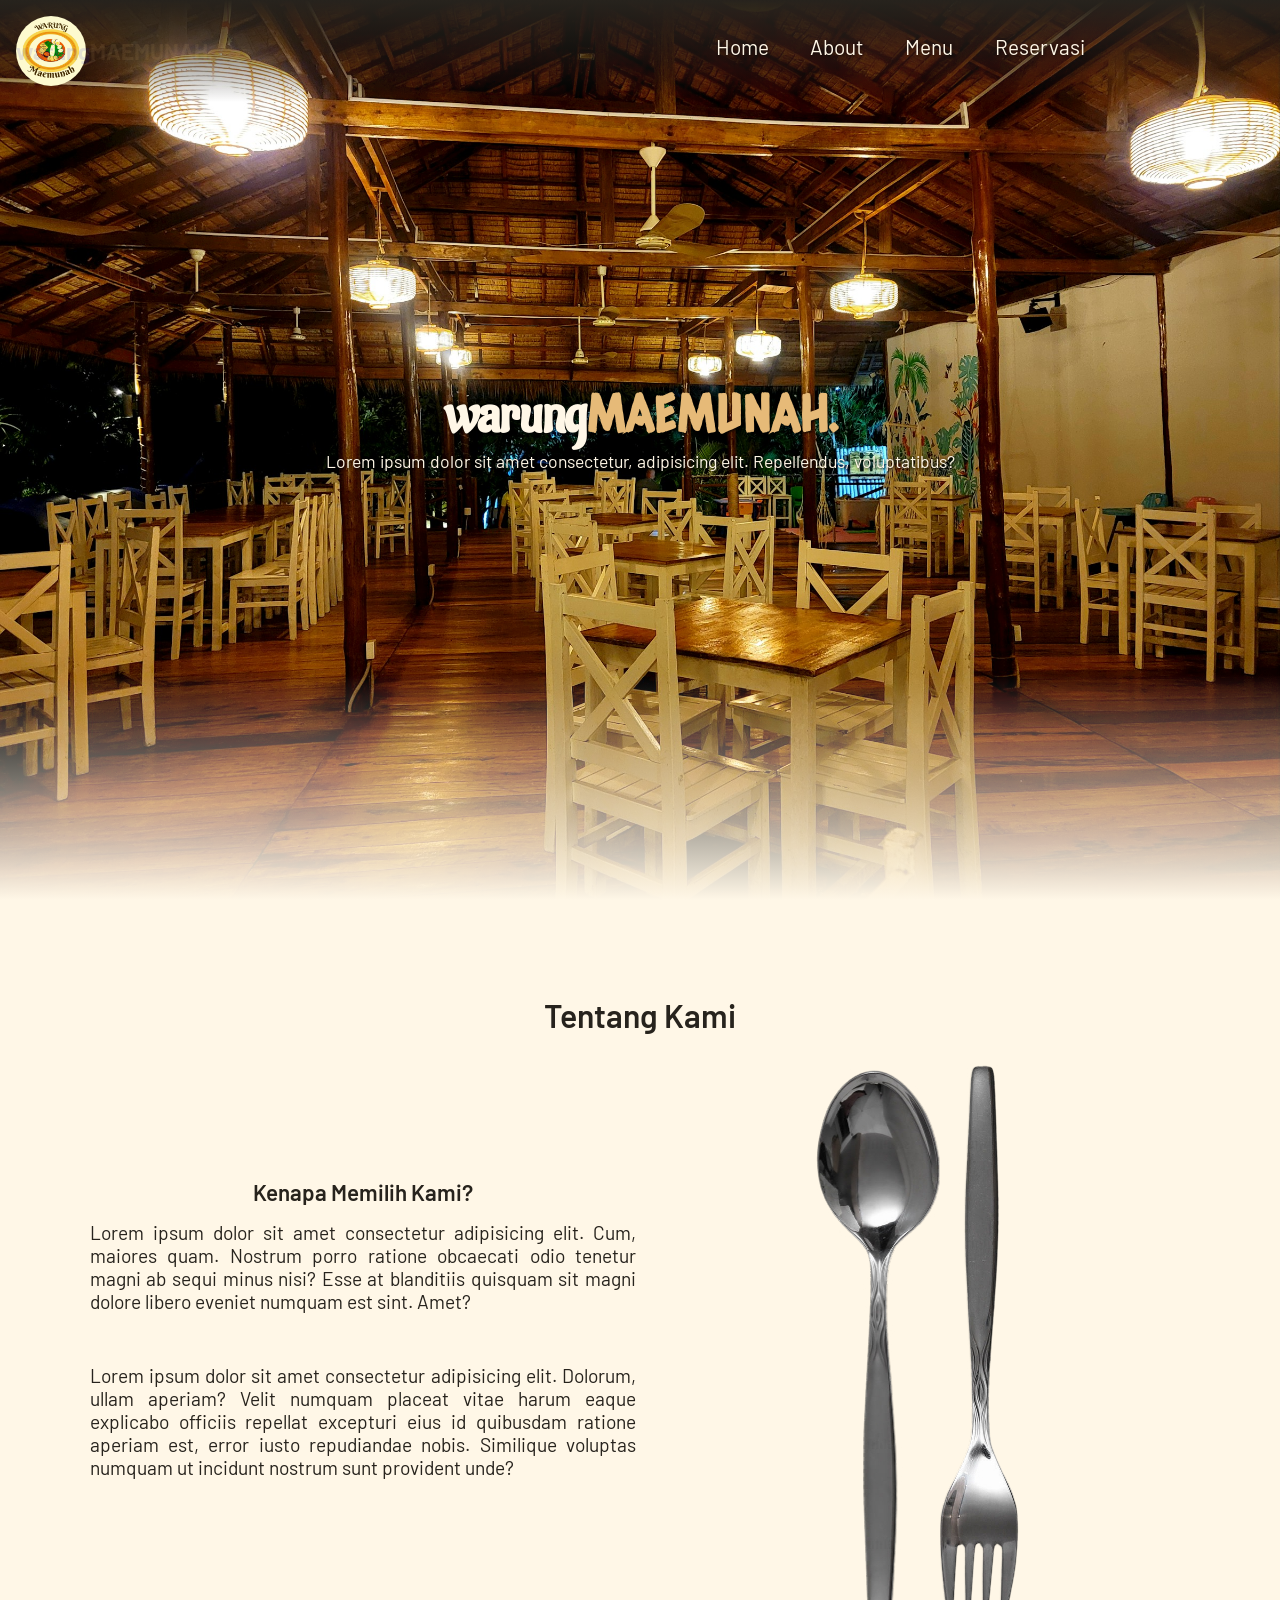
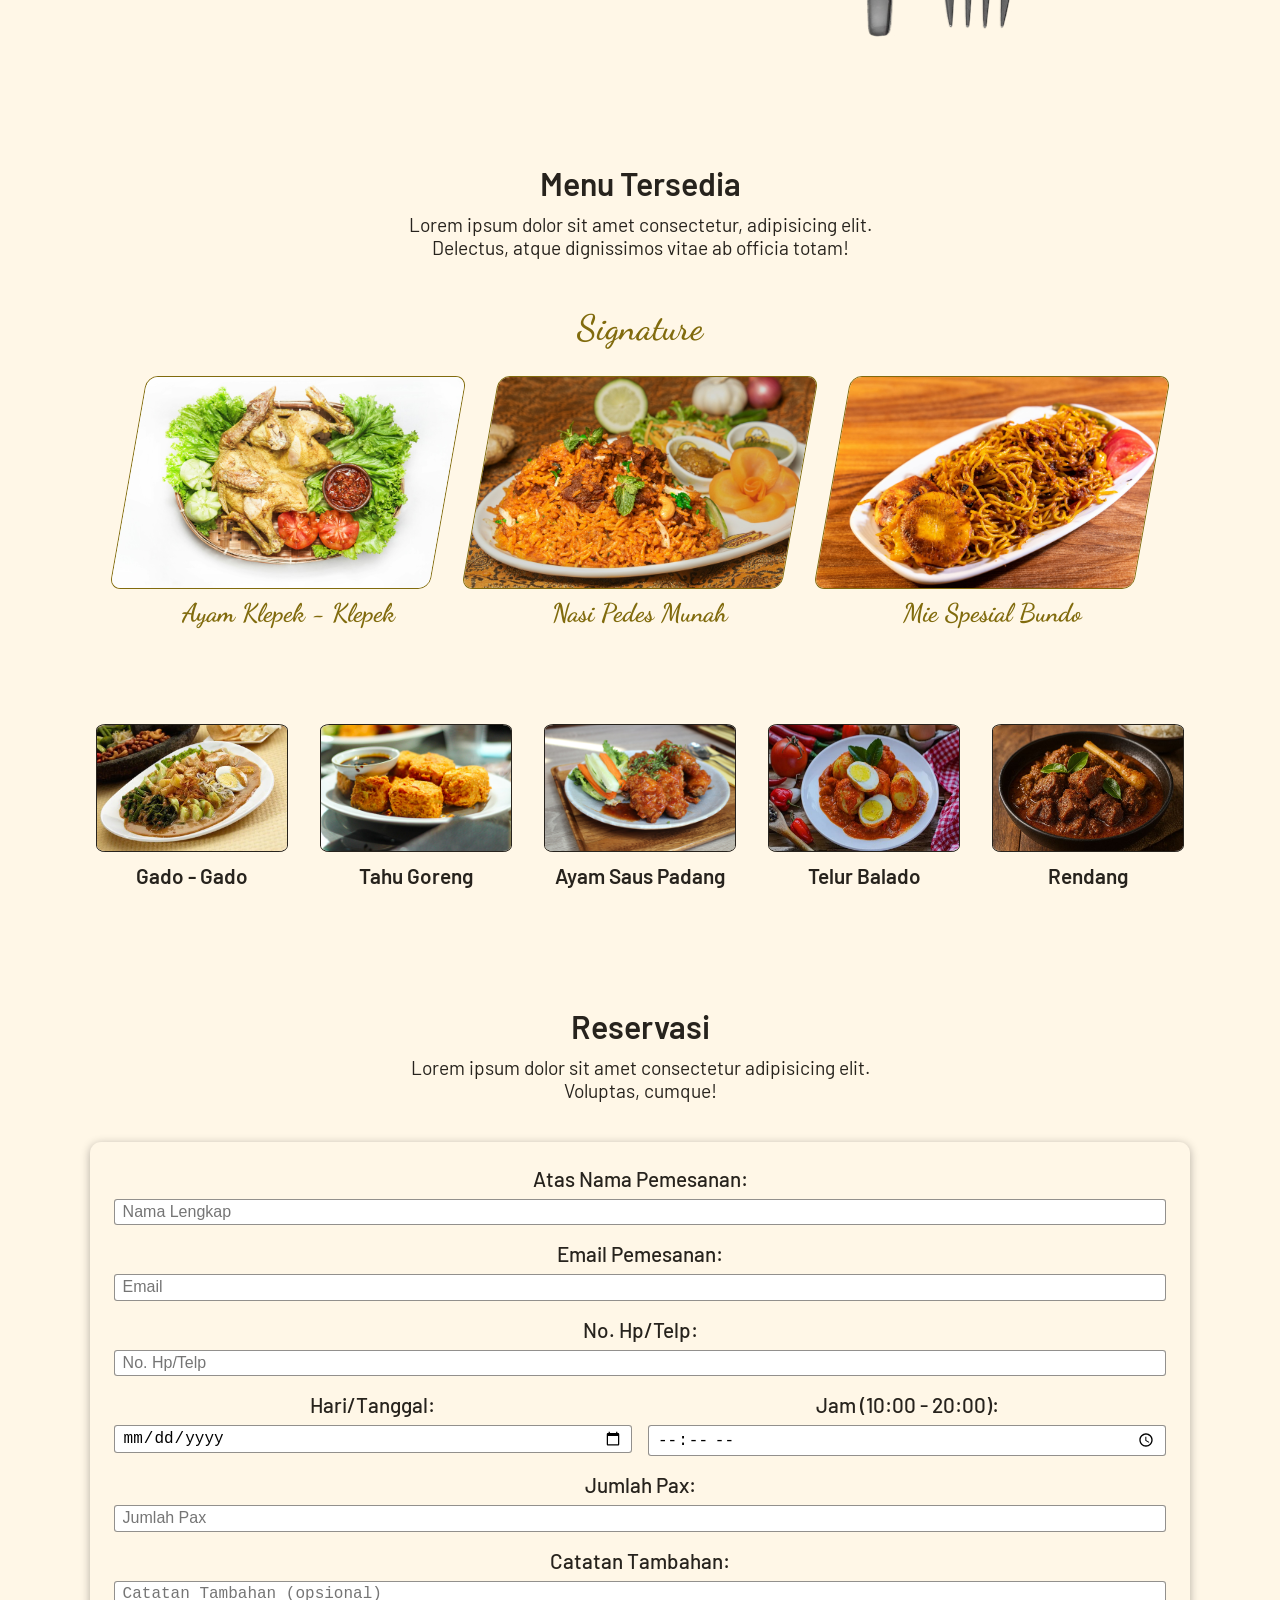
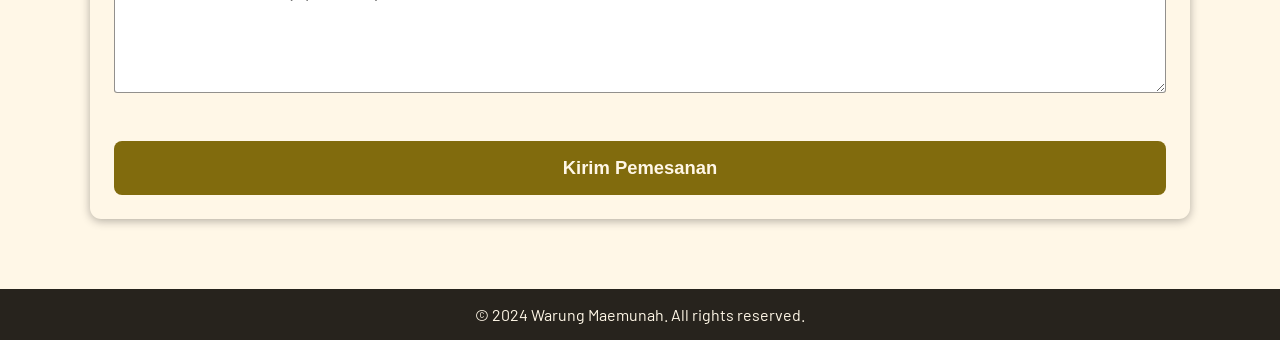
<file: index.html>
<!doctype html>
<html lang="en">
  <head>
    <meta charset="UTF-8" />
    <meta name="viewport" content="width=device-width, initial-scale=1.0" />
    <title>Warung Maemunah</title>

    <!-- Style -->
    <link rel="stylesheet" href="style.css" />

    <!-- Font -->
    <link rel="preconnect" href="https://fonts.googleapis.com" />
    <link rel="preconnect" href="https://fonts.gstatic.com" crossorigin />
    <link
      href="https://fonts.googleapis.com/css2?family=Aladin&family=Barlow:ital,wght@0,100;0,200;0,300;0,400;0,500;0,600;0,700;0,800;0,900;1,100;1,200;1,300;1,400;1,500;1,600;1,700;1,800;1,900&family=Caesar+Dressing&family=Dancing+Script:wght@400..700&display=swap"
      rel="stylesheet"
    />
  </head>
  <body>
    <!-- Navbar -->
    <nav class="navbar">
      <a href="#" class="navbar-logo"><img src="images/Logo.jpg" alt="" /></a>
      <a href="#" class="navbar-title">warung<span>MAEMUNAH.</span></a>

      <div class="navbar-nav">
        <a href="#">Home</a>
        <a href="#about">About</a>
        <a href="#menu">Menu</a>
        <a href="#reservasi">Reservasi</a>
      </div>
    </nav>

    <!-- Hero Section -->
    <section class="hero" id="home">
      <main class="konten">
        <h1>warung<span>MAEMUNAH.</span></h1>
        <p>
          Lorem ipsum dolor sit amet consectetur, adipisicing elit. Repellendus,
          voluptatibus?
        </p>
      </main>
    </section>

    <!-- About Section -->
    <section id="about" class="about">
      <h2>Tentang Kami</h2>

      <div class="row">
        <div class="container-img">
          <img src="images/sendok.png" alt="" class="sendok" />
          <img src="images/garpu.png" alt="" class="garpu" />
        </div>
        <div class="konten">
          <h3>Kenapa Memilih Kami?</h3>
          <p>
            Lorem ipsum dolor sit amet consectetur adipisicing elit. Cum,
            maiores quam. Nostrum porro ratione obcaecati odio tenetur magni ab
            sequi minus nisi? Esse at blanditiis quisquam sit magni dolore
            libero eveniet numquam est sint. Amet?
          </p>
          <br />
          <p>
            Lorem ipsum dolor sit amet consectetur adipisicing elit. Dolorum,
            ullam aperiam? Velit numquam placeat vitae harum eaque explicabo
            officiis repellat excepturi eius id quibusdam ratione aperiam est,
            error iusto repudiandae nobis. Similique voluptas numquam ut
            incidunt nostrum sunt provident unde?
          </p>
        </div>
      </div>
    </section>

    <!-- Menu Section -->
    <section id="menu" class="menu">
      <h2>Menu Tersedia</h2>
      <p>
        Lorem ipsum dolor sit amet consectetur, adipisicing elit. Delectus,
        atque dignissimos vitae ab officia totam!
      </p>
      <h2 class="signature">Signature</h2>
      <div class="sig-container">
        <div class="sig-item">
          <div class="sig-image">
            <img src="images/menu/sig1.jpg" alt="sig1" />
          </div>
          <div class="sig-teks">
            <h3>Ayam Klepek - Klepek</h3>
          </div>
        </div>

        <div class="sig-item">
          <div class="sig-image">
            <img src="images/menu/sig2.jpg" alt="sig2" />
          </div>
          <div class="sig-teks">
            <h3>Nasi Pedes Munah</h3>
          </div>
        </div>

        <div class="sig-item">
          <div class="sig-image">
            <img src="images/menu/sig3.jpg" alt="sig3" />
          </div>
          <div class="sig-teks">
            <h3>Mie Spesial Bundo</h3>
          </div>
        </div>
      </div>

      <div class="reg-container">
        <div class="reg-item">
          <img src="images/menu/reg1.jpg" alt="reg1" class="reg-image" />
          <h3 class="reg-teks">Gado - Gado</h3>
        </div>
        <div class="reg-item">
          <img src="images/menu/reg2.jpg" alt="reg2" class="reg-image" />
          <h3 class="reg-teks">Tahu Goreng</h3>
        </div>
        <div class="reg-item">
          <img src="images/menu/reg3.jpg" alt="reg3" class="reg-image" />
          <h3 class="reg-teks">Ayam Saus Padang</h3>
        </div>
        <div class="reg-item">
          <img src="images/menu/reg4.jpg" alt="reg4" class="reg-image" />
          <h3 class="reg-teks">Telur Balado</h3>
        </div>
        <div class="reg-item">
          <img src="images/menu/reg5.jpg" alt="reg5" class="reg-image" />
          <h3 class="reg-teks">Rendang</h3>
        </div>
      </div>
    </section>

    <!-- Reservasi Section -->
    <section id="reservasi" class="reservasi">
      <h2>Reservasi</h2>
      <p>
        Lorem ipsum dolor sit amet consectetur adipisicing elit. Voluptas,
        cumque!
      </p>

      <div class="container">
        <form action="#" method="post" class="form-reservasi">
          <div class="form">
            <label for="nama">Atas Nama Pemesanan:</label>
            <input
              type="text"
              name="nama"
              id="nama"
              placeholder="Nama Lengkap"
              required
            />
          </div>

          <div class="form">
            <label for="email">Email Pemesanan:</label>
            <input
              type="email"
              name="email"
              id="email"
              placeholder="Email"
              required
            />
          </div>

          <div class="form">
            <label for="telepon">No. Hp/Telp:</label>
            <input
              type="tel"
              name="telepon"
              id="telepon"
              placeholder="No. Hp/Telp"
              required
            />
          </div>

          <div class="form-split">
            <div class="form">
              <label for="tanggal">Hari/Tanggal:</label>
              <input type="date" name="tanggal" id="tanggal" required />
            </div>
            <div class="form">
              <label for="waktu">Jam (10:00 - 20:00):</label>
              <input type="time" name="waktu" id="waktu" required />
            </div>
          </div>

          <div class="form">
            <label for="jumlah-pax">Jumlah Pax:</label>
            <input
              type="number"
              name="jumlah_pax"
              id="jumlah_pax"
              min="1"
              placeholder="Jumlah Pax"
              required
            />
          </div>

          <div class="form">
            <label for="catatan">Catatan Tambahan:</label>
            <textarea
              name="catatan"
              id="catatan"
              rows="4"
              placeholder="Catatan Tambahan (opsional)"
            ></textarea>
          </div>

          <div class="form-submit">
            <button type="submit">Kirim Pemesanan</button>
          </div>
        </form>
      </div>
    </section>

    <!-- Footer -->
    <footer class="footer">
      <p>&copy; 2024 Warung Maemunah. All rights reserved.</p>
    </footer>
  </body>
</html>
</file>
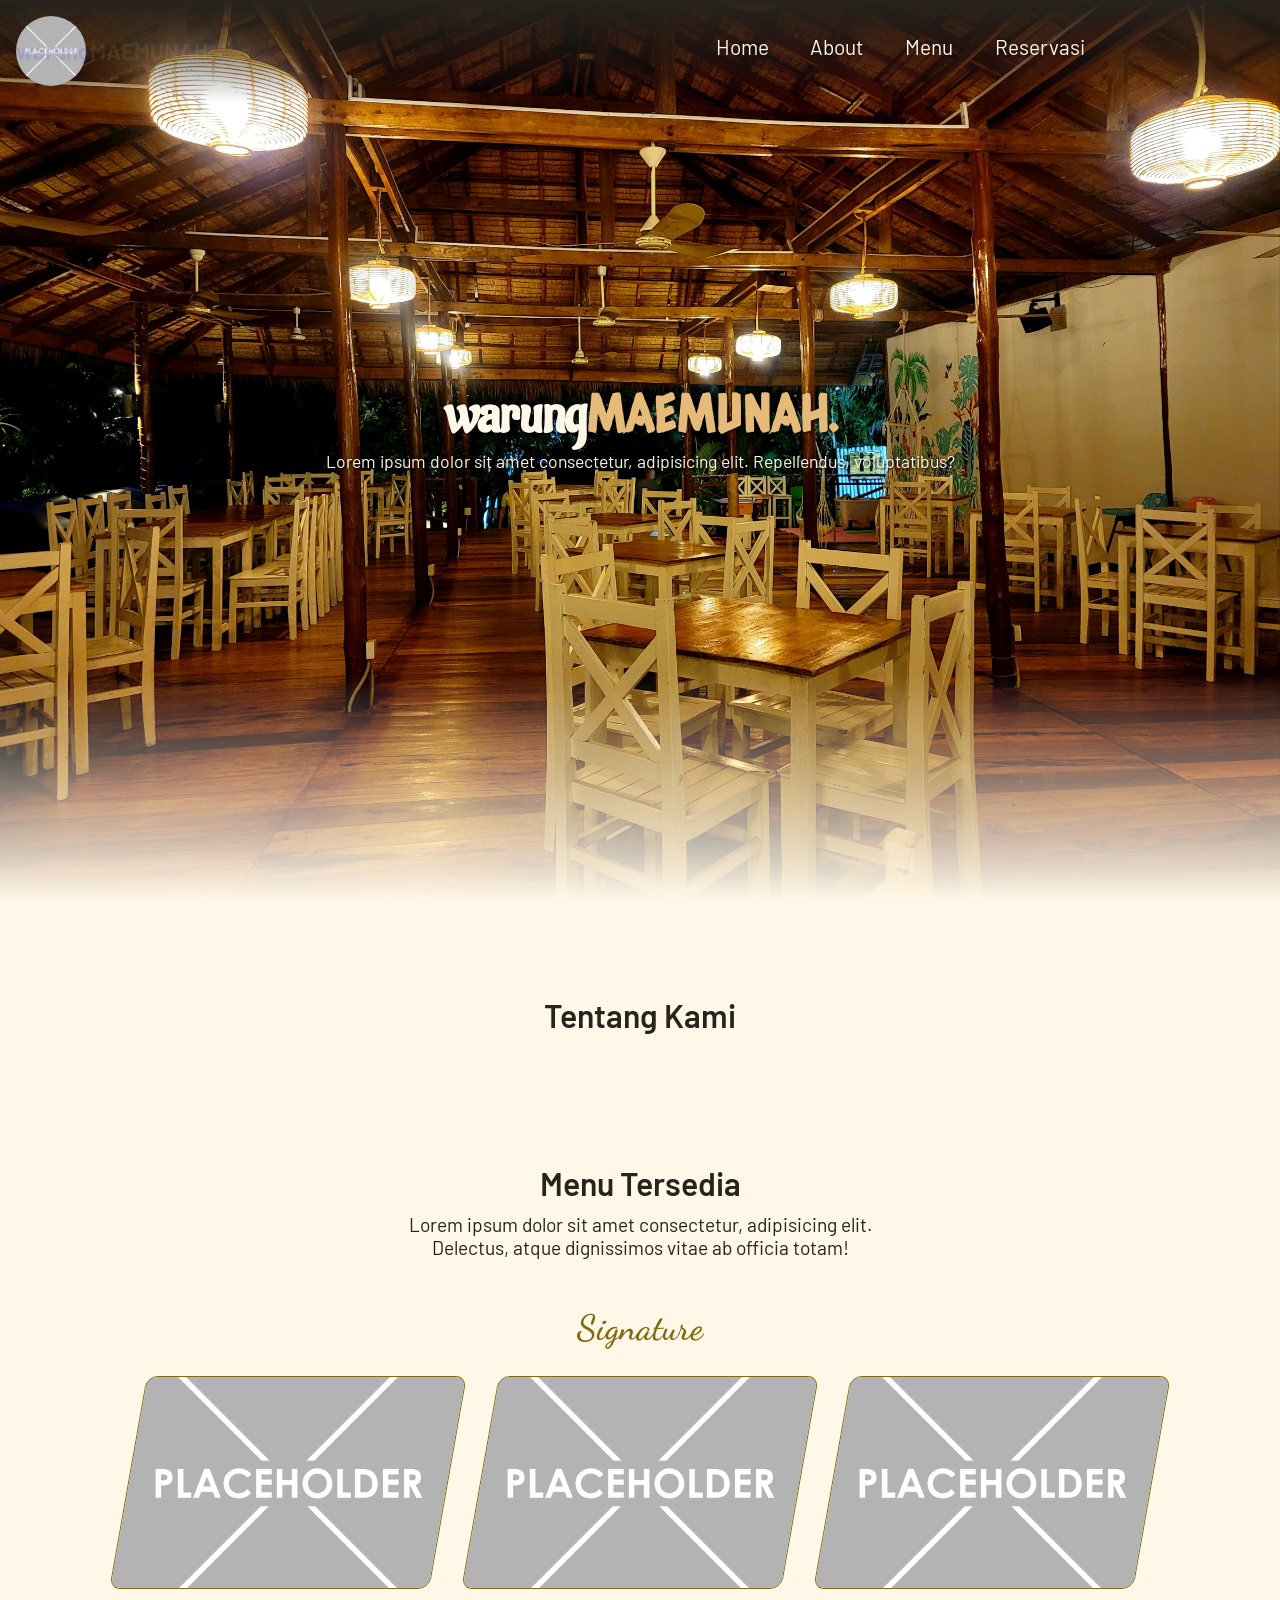
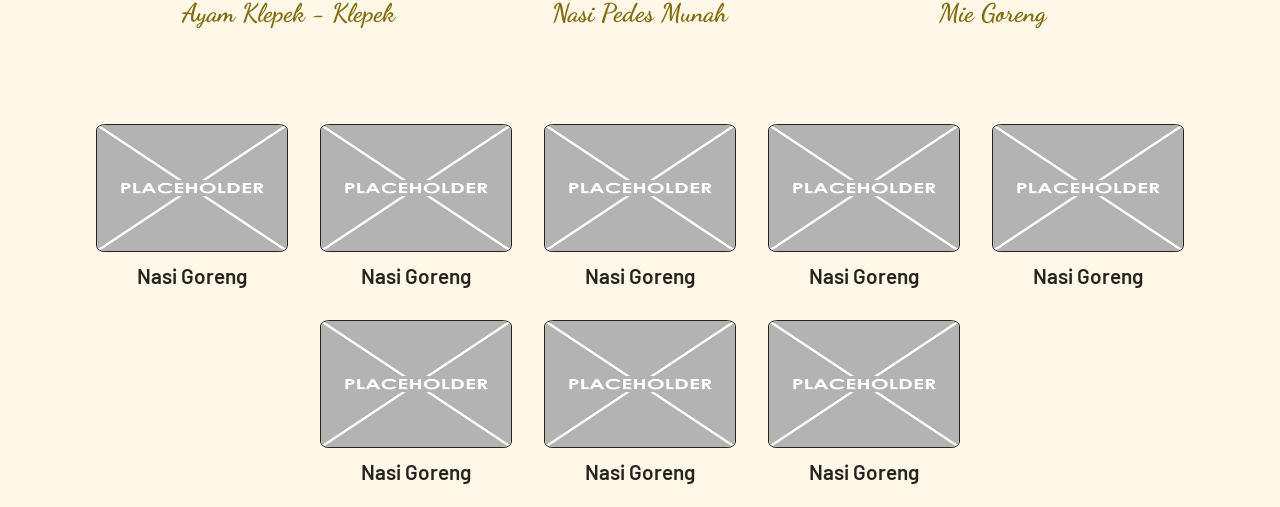
<file: Tugas_web.html>
<!doctype html>
<html lang="en">
  <head>
    <meta charset="UTF-8" />
    <meta name="viewport" content="width=device-width, initial-scale=1.0" />
    <title>Warung Maemunah</title>

    <!-- Style -->
    <link rel="stylesheet" href="style.css" />

    <!-- Font -->
    <link rel="preconnect" href="https://fonts.googleapis.com" />
    <link rel="preconnect" href="https://fonts.gstatic.com" crossorigin />
    <link
      href="https://fonts.googleapis.com/css2?family=Aladin&family=Barlow:ital,wght@0,100;0,200;0,300;0,400;0,500;0,600;0,700;0,800;0,900;1,100;1,200;1,300;1,400;1,500;1,600;1,700;1,800;1,900&family=Caesar+Dressing&family=Dancing+Script:wght@400..700&display=swap"
      rel="stylesheet"
    />
  </head>
  <body>
    <!-- Navbar -->
    <nav class="navbar">
      <a href="#" class="navbar-logo"><img src="ph.png" alt="" /></a>
      <a href="#" class="navbar-title">warung<span>MAEMUNAH.</span></a>

      <div class="navbar-nav">
        <a href="#home">Home</a>
        <a href="#about">About</a>
        <a href="#menu">Menu</a>
        <a href="#reservasi">Reservasi</a>
      </div>
    </nav>

    <!-- Hero Section -->
    <section class="hero" id="home">
      <main class="konten">
        <h1>warung<span>MAEMUNAH.</span></h1>
        <p>
          Lorem ipsum dolor sit amet consectetur, adipisicing elit. Repellendus,
          voluptatibus?
        </p>
      </main>
    </section>

    <!-- About Section -->
     <section id="about" class="about">
      <h2>Tentang Kami</h2>
     </section>

    <!-- Menu Section -->
    <section id="menu" class="menu">
      <h2>Menu Tersedia</h2>
      <p>Lorem ipsum dolor sit amet consectetur, adipisicing elit. Delectus, atque dignissimos vitae ab officia totam!</p>
      <h2 class="signature">Signature</h2>
      <div class="sig-container">
        <div class="sig-item">
          <div class="sig-image">
            <img src="ph.png" alt="sig1" />
          </div>
          <div class="sig-teks">
            <h3>Ayam Klepek - Klepek</h3>
          </div>
        </div>

        <div class="sig-item">
          <div class="sig-image">
            <img src="ph.png" alt="sig2" />
          </div>
          <div class="sig-teks">
            <h3>Nasi Pedes Munah</h3>
          </div>
        </div>

        <div class="sig-item">
          <div class="sig-image">
            <img src="ph.png" alt="sig3" />
          </div>
          <div class="sig-teks">
            <h3>Mie Goreng</h3>
          </div>
        </div>
      </div>

      <div class="reg-container">
        <div class="reg-item">
          <img src="ph.png" alt="reg1" class="reg-image">
          <h3 class="reg-teks">Nasi Goreng</h3>
        </div>
        <div class="reg-item">
          <img src="ph.png" alt="reg1" class="reg-image">
          <h3 class="reg-teks">Nasi Goreng</h3>
        </div>
        <div class="reg-item">
          <img src="ph.png" alt="reg1" class="reg-image">
          <h3 class="reg-teks">Nasi Goreng</h3>
        </div>
        <div class="reg-item">
          <img src="ph.png" alt="reg1" class="reg-image">
          <h3 class="reg-teks">Nasi Goreng</h3>
        </div>
        <div class="reg-item">
          <img src="ph.png" alt="reg1" class="reg-image">
          <h3 class="reg-teks">Nasi Goreng</h3>
        </div>
        <div class="reg-item">
          <img src="ph.png" alt="reg1" class="reg-image">
          <h3 class="reg-teks">Nasi Goreng</h3>
        </div>
        <div class="reg-item">
          <img src="ph.png" alt="reg1" class="reg-image">
          <h3 class="reg-teks">Nasi Goreng</h3>
        </div>
        <div class="reg-item">
          <img src="ph.png" alt="reg1" class="reg-image">
          <h3 class="reg-teks">Nasi Goreng</h3>
        </div>
      </div>
    </section>
  </body>
</html>
</file>
<file: style.css>
:root {
  --primary: #fff7e7;
  --item: #27231d;
  --emas: #816b0d;
}

* {
  margin: 0;
  padding: 0;
  box-sizing: border-box;
  outline: none;
  border: none;
  text-decoration: none;
}

body {
  font-family: "Barlow", sans-serif;
  color: var(--item);
  background-color: var(--primary);
}

/* Navbar */
.navbar {
  display: flex;
  justify-content: space-between;
  align-items: center;
  padding: 16px;
  background: linear-gradient(
    to bottom,
    rgba(39, 35, 29, 1) 0%,
    rgba(39, 35, 29, 0) 100%
  );
  position: fixed;
  top: 0;
  left: 0;
  right: 0;
  z-index: 999;

  /* Animasi BG */
  animation: bg-item linear;
  animation-timeline: scroll();
  animation-range: 50vh 90vh;
  animation-fill-mode: forwards;
}
@keyframes bg-item {
  to {
    background: var(--item);
  }
}

.navbar .navbar-logo img {
  height: 100%;
  max-height: 70px;
  border-radius: 50%;
  width: auto;
  display: block;

  /* Animasi logo */
  animation: logo-ilang linear;
  animation-timeline: scroll();
  animation-range: 0vh 100vh;
  animation-fill-mode: forwards;
  transform-origin: center;
}
@keyframes logo-ilang {
  to {
    transform: scale(0);
    opacity: 0;
    width: 0;
  }
}

.navbar .navbar-title {
  display: block;
  position: absolute;
  font-size: 1.4rem;
  font-weight: 700;
  opacity: 0.1;

  /* Animasi Title */
  animation-name: transparansi-title, muncul-title;
  animation-timing-function: linear, step-end;
  animation-timeline: scroll(), scroll();
  animation-range:
    50vh 90vh,
    0vh 49vh;
  animation-fill-mode: forwards, forwards;
}
@keyframes transparansi-title {
  to {
    opacity: 1;
    color: var(--primary);
  }
}
@keyframes muncul-title {
  from {
    transform: scale(0);
  }
  to {
    transform: scale(1);
  }
}

.navbar .navbar-title span {
  color: #e6ba78;
}

.navbar .navbar-nav {
  margin-right: 10rem;
}

.navbar .navbar-nav a {
  color: var(--primary);
  display: inline-block;
  font-size: 1.3rem;
  margin: 0 1.2rem;
  text-shadow: 1px 1px 3px rgba(1, 1, 1, 0.5);
}

.navbar .navbar-nav a::after {
  content: "";
  display: block;
  padding-bottom: 0.5rem;
  border-bottom: 0.1rem solid;
  transform: scaleX(0);
  transition: 0.1s linear;
}

.navbar .navbar-nav a:hover::after {
  transform: scaleX(0.5);
}

/* Hero Section */
.hero {
  color: var(--primary);
  min-height: 100vh;
  display: flex;
  justify-content: center;
  align-items: center;
  background-image: url(images/cover.jpg);
  background-size: cover;
  background-repeat: no-repeat;
  background-position: center;
  position: relative;
}

.hero::after {
  content: "";
  display: block;
  position: absolute;
  width: 100%;
  height: 100%;
  background: linear-gradient(
    to top,
    rgba(255, 247, 231, 1) 0%,
    rgba(255, 247, 231, 0) 25%
  );
}

.hero .konten {
  z-index: 10;
  text-align: center;
  padding: 0 7% 3rem;
}
.hero .konten h1 {
  font-family: "Aladin", system-ui;
  font-size: 3.5rem;
  text-shadow: 1px 1px 3px rgba(1, 1, 1, 1);
}

.hero .konten h1 span {
  font-family: "Caesar Dressing", system-ui;
  color: #e6ba78;
  font-size: 3.2rem;
}

.hero .konten p {
  text-shadow: 1px 1px 3px rgba(1, 1, 1, 1);
  font-size: 1.1rem;
  mix-blend-mode: difference;
}

/* About Section */
.about,
.menu,
.reservasi {
  padding: 6rem 7% 1.4rem;
}

.about h2,
.menu h2,
.reservasi h2 {
  text-align: center;
  font-size: 2rem;
  font-weight: 600;
  margin-bottom: 0.7rem;
}

.about .row {
  display: flex;
  align-items: center;
  justify-content: space-between;
  gap: 0.5rem;
  margin: 0 auto;
}

.about .row .konten {
  flex: 1;
  order: 1;
}

.about .row .konten h3 {
  font-size: 1.4rem;
  font-weight: 600;
  margin-bottom: 1rem;
  text-align: center;
}

.about .row .konten p {
  font-size: 1.2rem;
  margin-bottom: 2rem;
  text-align: justify;
}

.about .row .container-img {
  flex: 1;
  order: 2;
  position: relative;
  display: flex;
  align-items: center;
  justify-content: center;
}

.about .row .container-img img.garpu {
  transform: scaleY(-1);
}

/* Menu Section */
.menu p,
.reservasi p {
  text-align: center;
  font-size: 1.2rem;
  max-width: 30rem;
  margin: auto;
}

.menu h2.signature {
  color: var(--emas);
  text-align: center;
  font-family: "Dancing Script", cursive;
  font-size: 2.2rem;
  margin-top: 3rem;
}

.menu .sig-container {
  display: flex;
  flex-wrap: wrap;
  justify-content: center;
  gap: 2rem;
  font-family: "Dancing Script", cursive;
  padding: 1rem;
}

.menu .sig-container .sig-item {
  display: flex;
  flex-direction: column;
  align-items: center;
  gap: 0.5rem;
}

.menu .sig-container .sig-item .sig-image {
  position: relative;
  width: 25vw;
  aspect-ratio: 3/2;
  border-radius: 0.7rem;
  overflow: hidden;
  transform: skewX(-10deg);
  border: 0.1rem solid var(--emas);
}

.menu .sig-container .sig-item .sig-image img {
  width: 100%;
  height: 100%;
  object-fit: cover;
  transform: skewX(10deg) scale(1.12);
  transition: 0.1s;
}

.menu .sig-container .sig-item .sig-image img:hover {
  transform: skew(10deg) scale(1.7);
}

.menu .sig-container .sig-teks {
  text-align: center;
}

.menu .sig-container .sig-teks h3 {
  color: var(--emas);
  font-size: 1.6rem;
  margin: 0;
}

.menu .reg-container {
  display: flex;
  flex-wrap: wrap;
  justify-content: center;
  margin-top: 5rem;
  gap: 2rem;
}

.menu .reg-container .reg-item {
  text-align: center;
}

.menu .reg-container .reg-item img {
  width: 15vw;
  aspect-ratio: 3/2;
  border-radius: 5%;
  border: 0.1rem solid var(--item);
}

.menu .reg-container .reg-item .reg-teks {
  margin: 0.5rem auto 0rem;
  font-weight: 600;
  font-size: 1.3rem;
}

/* Reservasi Section */
.reservasi p {
  margin-bottom: 2.5rem;
}
.reservasi .container {
  margin: 0 auto;
  padding: 1.5rem;
  border-radius: 0.7rem;
  box-shadow: 0 2px 10px rgba(0, 0, 0, 0.3);
}

.reservasi .container .form-reservasi {
  width: 100%;
}

.reservasi .container .form {
  display: flex;
  flex-direction: column;
  margin-bottom: 1rem;
  text-align: center;
}

.reservasi .container .form label {
  font-size: 1.3rem;
  font-weight: 500;
  margin-bottom: 0.5rem;
}

.reservasi .container .form input, .reservasi .container .form select, .reservasi .container .form textarea {
  width: 100%;
  padding: 0.2rem 0.5rem;
  border: 0.1rem solid rgba(39, 35, 29, 0.5);
  border-radius: 0.2rem;
  font-size: 1rem;
  transition: border-color 0.5s;
}

.reservasi .container .form input:focus, .reservasi .container .form select:focus, .reservasi .container .form textarea:focus {
  border-color: var(--item);
}

.reservasi .container .form textarea {
  resize: vertical;
  min-height: 7rem;
}

.reservasi .container .form-split {
  display: grid;
  grid-template-columns: 1fr 1fr;
  gap: 1rem;
}

.reservasi .container .form-submit button[type="submit"] {
  width: 100%;
  padding: 1rem;
  background-color: var(--emas);
  color: var(--primary);
  border-radius: 0.5rem;
  font-size: 1.15rem;
  font-weight: 600;
  cursor: pointer;
  transition: background-color 0.3s;
  margin-top: 2rem;
}
.reservasi .container .form-submit button[type="submit"]:hover {
  background-color: #a88f1e;
}

/* Footer */
.footer {
  text-align: center;
  padding: 1rem;
  margin-top: 3rem;
  background-color: var(--item);
  color: var(--primary);
}
</file>
